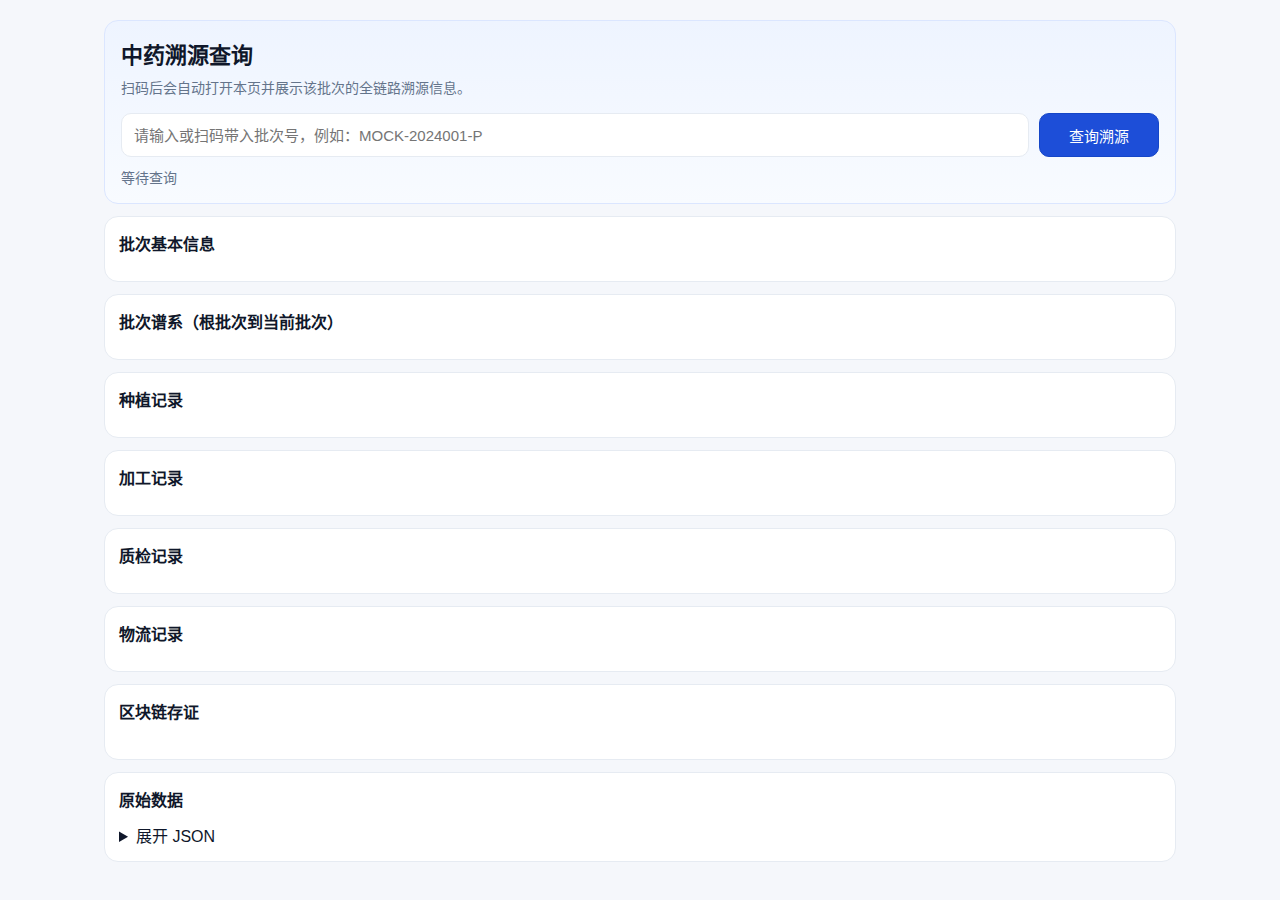
<file: 后端代码/springboot/src/main/resources/static/demo/trace.html>
<!doctype html>
<html lang="zh-CN">

<head>
  <meta charset="utf-8" />
  <meta name="viewport" content="width=device-width, initial-scale=1" />
  <meta http-equiv="Cache-Control" content="no-cache, no-store, must-revalidate" />
  <meta http-equiv="Pragma" content="no-cache" />
  <meta http-equiv="Expires" content="0" />

  <title>中药溯源查询</title>
  <style>
    :root {
      --bg: #f5f7fb;
      --card: #ffffff;
      --line: #e6ebf2;
      --text: #0f172a;
      --muted: #64748b;
      --primary: #1d4ed8;
      --danger: #b42318;
      --ok: #15803d;
    }

    * {
      box-sizing: border-box;
    }

    body {
      margin: 0;
      font-family: -apple-system, BlinkMacSystemFont, "Segoe UI", Roboto, "PingFang SC", "Microsoft YaHei", sans-serif;
      background: var(--bg);
      color: var(--text);
    }

    .container {
      width: min(1100px, 100%);
      margin: 0 auto;
      padding: 20px 14px 28px;
    }

    .header {
      background: linear-gradient(180deg, #eef4ff 0%, #f8fbff 100%);
      border: 1px solid #dbe6ff;
      border-radius: 14px;
      padding: 16px;
    }

    .title {
      margin: 0;
      font-size: 22px;
      font-weight: 700;
    }

    .subtitle {
      margin: 8px 0 0;
      color: var(--muted);
      font-size: 14px;
      line-height: 1.6;
    }

    .search {
      margin-top: 14px;
      display: grid;
      grid-template-columns: 1fr 120px;
      gap: 10px;
    }

    @media (max-width: 640px) {
      .search {
        grid-template-columns: 1fr;
      }
    }

    .input {
      width: 100%;
      height: 44px;
      border: 1px solid var(--line);
      border-radius: 10px;
      padding: 0 12px;
      font-size: 15px;
      background: #fff;
    }

    .btn {
      height: 44px;
      border: 1px solid #1546c7;
      border-radius: 10px;
      background: var(--primary);
      color: #fff;
      font-size: 15px;
      cursor: pointer;
    }

    .btn:disabled {
      opacity: 0.7;
      cursor: not-allowed;
    }

    .tip {
      margin-top: 10px;
      font-size: 14px;
      color: var(--muted);
    }

    .tip.ok {
      color: var(--ok);
    }

    .tip.error {
      color: var(--danger);
    }

    .card {
      margin-top: 12px;
      background: var(--card);
      border: 1px solid var(--line);
      border-radius: 14px;
      padding: 14px;
    }

    .card-title {
      margin: 0 0 12px;
      font-size: 16px;
      font-weight: 700;
    }

    .grid {
      display: grid;
      grid-template-columns: repeat(2, minmax(0, 1fr));
      gap: 8px;
    }

    @media (max-width: 760px) {
      .grid {
        grid-template-columns: 1fr;
      }
    }

    .kv {
      border: 1px solid var(--line);
      border-radius: 10px;
      padding: 10px;
      background: #fbfdff;
    }

    .kv-label {
      font-size: 12px;
      color: var(--muted);
      margin-bottom: 4px;
    }

    .kv-value {
      font-size: 13px;
      word-break: break-all;
      white-space: pre-wrap;
    }

    .list {
      display: grid;
      gap: 8px;
    }

    .item {
      border: 1px solid var(--line);
      border-radius: 10px;
      padding: 10px;
      background: #fff;
    }

    .item-title {
      margin: 0;
      font-size: 14px;
      font-weight: 650;
      line-height: 1.5;
    }

    .item-sub {
      margin: 4px 0 0;
      font-size: 13px;
      color: var(--muted);
      line-height: 1.6;
      white-space: pre-wrap;
      word-break: break-word;
    }

    .empty {
      border: 1px dashed var(--line);
      border-radius: 10px;
      padding: 12px;
      color: var(--muted);
      font-size: 13px;
      background: #fafcff;
    }

    details {
      margin-top: 10px;
    }

    .raw {
      width: 100%;
      min-height: 180px;
      margin-top: 8px;
      border: 1px solid var(--line);
      border-radius: 10px;
      padding: 10px;
      font-size: 12px;
      line-height: 1.5;
      background: #fbfdff;
      resize: vertical;
      font-family: ui-monospace, SFMono-Regular, Menlo, Consolas, monospace;
    }
  </style>
</head>

<body>
  <div class="container">
    <div class="header">
      <h1 class="title">中药溯源查询</h1>
      <p class="subtitle">扫码后会自动打开本页并展示该批次的全链路溯源信息。</p>
      <div class="search">
        <input id="batchInput" class="input" placeholder="请输入或扫码带入批次号，例如：MOCK-2024001-P" />
        <button id="queryBtn" class="btn" type="button">查询溯源</button>
      </div>
      <div id="tip" class="tip">等待查询</div>
    </div>

    <div class="card">
      <h2 class="card-title">批次基本信息</h2>
      <div id="batchGrid" class="grid"></div>
    </div>

    <div class="card">
      <h2 class="card-title">批次谱系（根批次到当前批次）</h2>
      <div id="lineageList" class="list"></div>
    </div>

    <div class="card">
      <h2 class="card-title">种植记录</h2>
      <div id="plantingList" class="list"></div>
    </div>

    <div class="card">
      <h2 class="card-title">加工记录</h2>
      <div id="processingList" class="list"></div>
    </div>

    <div class="card">
      <h2 class="card-title">质检记录</h2>
      <div id="inspectionList" class="list"></div>
    </div>

    <div class="card">
      <h2 class="card-title">物流记录</h2>
      <div id="logisticsList" class="list"></div>
    </div>

    <div class="card">
      <h2 class="card-title">区块链存证</h2>
      <div id="blockchainGrid" class="grid"></div>
      <div id="txLinkWrap" style="margin-top:10px;"></div>
    </div>

    <div class="card">
      <h2 class="card-title">原始数据</h2>
      <details>
        <summary>展开 JSON</summary>
        <textarea id="rawJson" class="raw" readonly></textarea>
      </details>
    </div>
  </div>

  <script>
    function byId(id) { return document.getElementById(id); }

    function text(v) {
      if (v === null || v === undefined || v === '') return '-';
      return String(v);
    }

    function formatTime(v) {
      if (!v) return '-';
      return String(v).replace('T', ' ');
    }

    function parseBatchNoFromLocation() {
      const params = new URLSearchParams(window.location.search);
      const direct = params.get('batchNo') || params.get('batch') || params.get('code');
      if (direct) return direct.trim();

      if (window.location.hash) {
        const hash = window.location.hash.replace(/^#/, '');
        const hashParams = new URLSearchParams(hash);
        const hashNo = hashParams.get('batchNo') || hashParams.get('batch') || hashParams.get('code');
        if (hashNo) return hashNo.trim();
      }

      return '';
    }

    function setTip(msg, type) {
      const el = byId('tip');
      el.textContent = msg;
      el.className = 'tip' + (type ? (' ' + type) : '');
    }

    function clearNode(node) {
      while (node.firstChild) node.removeChild(node.firstChild);
    }

    function appendEmpty(node, msg) {
      const d = document.createElement('div');
      d.className = 'empty';
      d.textContent = msg;
      node.appendChild(d);
    }

    function appendKv(node, label, value) {
      const box = document.createElement('div');
      box.className = 'kv';

      const k = document.createElement('div');
      k.className = 'kv-label';
      k.textContent = label;

      const v = document.createElement('div');
      v.className = 'kv-value';
      v.textContent = text(value);

      box.appendChild(k);
      box.appendChild(v);
      node.appendChild(box);
    }

    function appendItem(node, title, lines) {
      const item = document.createElement('div');
      item.className = 'item';

      const t = document.createElement('p');
      t.className = 'item-title';
      t.textContent = text(title);

      const s = document.createElement('p');
      s.className = 'item-sub';
      s.textContent = (lines || []).filter(Boolean).join('\n') || '-';

      item.appendChild(t);
      item.appendChild(s);
      node.appendChild(item);
    }

    async function fetchTrace(batchNo) {
      const res = await fetch('/api/v1/trace/' + encodeURIComponent(batchNo));
      const payload = await res.json().catch(() => null);

      if (!res.ok) {
        const msg = payload && payload.message ? payload.message : ('HTTP ' + res.status);
        throw new Error(msg);
      }
      if (!payload || payload.code !== 200) {
        throw new Error((payload && payload.message) || '查询失败');
      }
      return payload.data || {};
    }

    function render(data) {
      const batchGrid = byId('batchGrid');
      const lineageList = byId('lineageList');
      const plantingList = byId('plantingList');
      const processingList = byId('processingList');
      const inspectionList = byId('inspectionList');
      const logisticsList = byId('logisticsList');
      const blockchainGrid = byId('blockchainGrid');
      const txLinkWrap = byId('txLinkWrap');

      [batchGrid, lineageList, plantingList, processingList, inspectionList, logisticsList, blockchainGrid, txLinkWrap].forEach(clearNode);

      const b = data.batch || {};
      appendKv(batchGrid, '批次号', b.batchNo);
      appendKv(batchGrid, '药材名称', b.name);
      appendKv(batchGrid, '类别', b.category);
      appendKv(batchGrid, '产地', b.origin);

      appendKv(batchGrid, '数量', (b.quantity || b.quantity === 0) ? (b.quantity + ' ' + text(b.unit)) : '-');
      appendKv(batchGrid, '隐形防伪码', b.minCode);
      appendKv(batchGrid, 'GS1 批号', b.gs1LotNo);
      appendKv(batchGrid, 'GS1 码', b.gs1Code);
      appendKv(batchGrid, '创建时间', formatTime(b.createdAt));

      const lineageBatches = Array.isArray(data.lineageBatches) ? data.lineageBatches : [];
      if (lineageBatches.length === 0) {
        appendEmpty(lineageList, '无谱系数据');
      } else {
        lineageBatches.forEach((node, idx) => {
          const lines = [
            '名称：' + text(node.name),

            '产地：' + text(node.origin),
            '批次：' + text(node.batchNo)
          ];
          appendItem(lineageList, (idx === 0 ? '根批次' : '链路节点 ' + idx), lines);
        });
      }

      const planting = Array.isArray(data.plantingRecords) ? data.plantingRecords : [];
      if (planting.length === 0) {
        appendEmpty(plantingList, '无种植记录');
      } else {
        planting.forEach((r) => {
          appendItem(plantingList, text(r.operation) + ' | ' + formatTime(r.operationTime), [
            '地块：' + text(r.fieldName),
            '操作人：' + text(r.operator),
            '详情：' + text(r.details),
            '定位：' + (r.latitude && r.longitude ? (r.latitude + ', ' + r.longitude) : '-')
          ]);
        });
      }

      const processing = Array.isArray(data.processingRecords) ? data.processingRecords : [];
      if (processing.length === 0) {
        appendEmpty(processingList, '无加工记录');
      } else {
        processing.forEach((r) => {
          appendItem(processingList, text(r.processType) + ' | ' + text(r.batchNo), [
            '上游批次：' + text(r.parentBatchNo),
            '产线：' + text(r.lineName),
            '工厂：' + text(r.factory),
            '操作人：' + text(r.operator),
            '详情：' + text(r.details),
            '创建时间：' + formatTime(r.createdAt)
          ]);
        });
      }

      const inspection = Array.isArray(data.inspectionRecords) ? data.inspectionRecords : [];
      if (inspection.length === 0) {
        appendEmpty(inspectionList, '无质检记录');
      } else {
        inspection.forEach((r) => {
          appendItem(inspectionList, text(r.result) + ' | ' + text(r.batchNo), [
            '质检员：' + text(r.inspector),
            '报告链接：' + text(r.reportUrl),
            '创建时间：' + formatTime(r.createdAt)
          ]);
        });
      }

      const logistics = Array.isArray(data.logisticsRecords) ? data.logisticsRecords : [];
      if (logistics.length === 0) {
        appendEmpty(logisticsList, '无物流记录');
      } else {
        logistics.forEach((r) => {
          appendItem(logisticsList, text(r.status) + ' | ' + formatTime(r.updateTime), [
            '当前位置：' + text(r.location),
            '起点：' + text(r.fromLocation),
            '终点：' + text(r.toLocation),
            '物流单号：' + text(r.trackingNo)
          ]);
        });
      }

      const bc = data.blockchainRecord || {};
      appendKv(blockchainGrid, '存证状态', bc.txHash ? '已存证' : '未存证');
      appendKv(blockchainGrid, '网络模式', bc.mode);
      appendKv(blockchainGrid, '交易哈希', bc.txHash);
      appendKv(blockchainGrid, '上链时间', formatTime(bc.createdAt));

      if (bc.txUrl) {
        const link = document.createElement('a');
        link.href = bc.txUrl;
        link.target = '_blank';
        link.rel = 'noreferrer';
        link.textContent = '查看区块链浏览器详情';
        txLinkWrap.appendChild(link);
      }

      byId('rawJson').value = JSON.stringify(data, null, 2);
    }

    async function query() {
      const batchNo = byId('batchInput').value.trim();
      if (!batchNo) {
        setTip('请先输入批次号', 'error');
        return;
      }

      const btn = byId('queryBtn');
      btn.disabled = true;
      setTip('正在查询...', '');

      try {
        const data = await fetchTrace(batchNo);
        render(data);
        const nextUrl = new URL(window.location.href);
        nextUrl.searchParams.set('batchNo', batchNo);
        window.history.replaceState({}, '', nextUrl.toString());
        setTip('查询成功：' + batchNo, 'ok');
      } catch (err) {
        setTip('查询失败：' + (err && err.message ? err.message : '未知错误'), 'error');
      } finally {
        btn.disabled = false;
      }
    }

    byId('queryBtn').addEventListener('click', query);
    byId('batchInput').addEventListener('keydown', (e) => {
      if (e.key === 'Enter') query();
    });

    const initialBatchNo = parseBatchNoFromLocation();
    if (initialBatchNo) {
      byId('batchInput').value = initialBatchNo;
      query();
    }
  </script>
</body>

</html>
</file>
